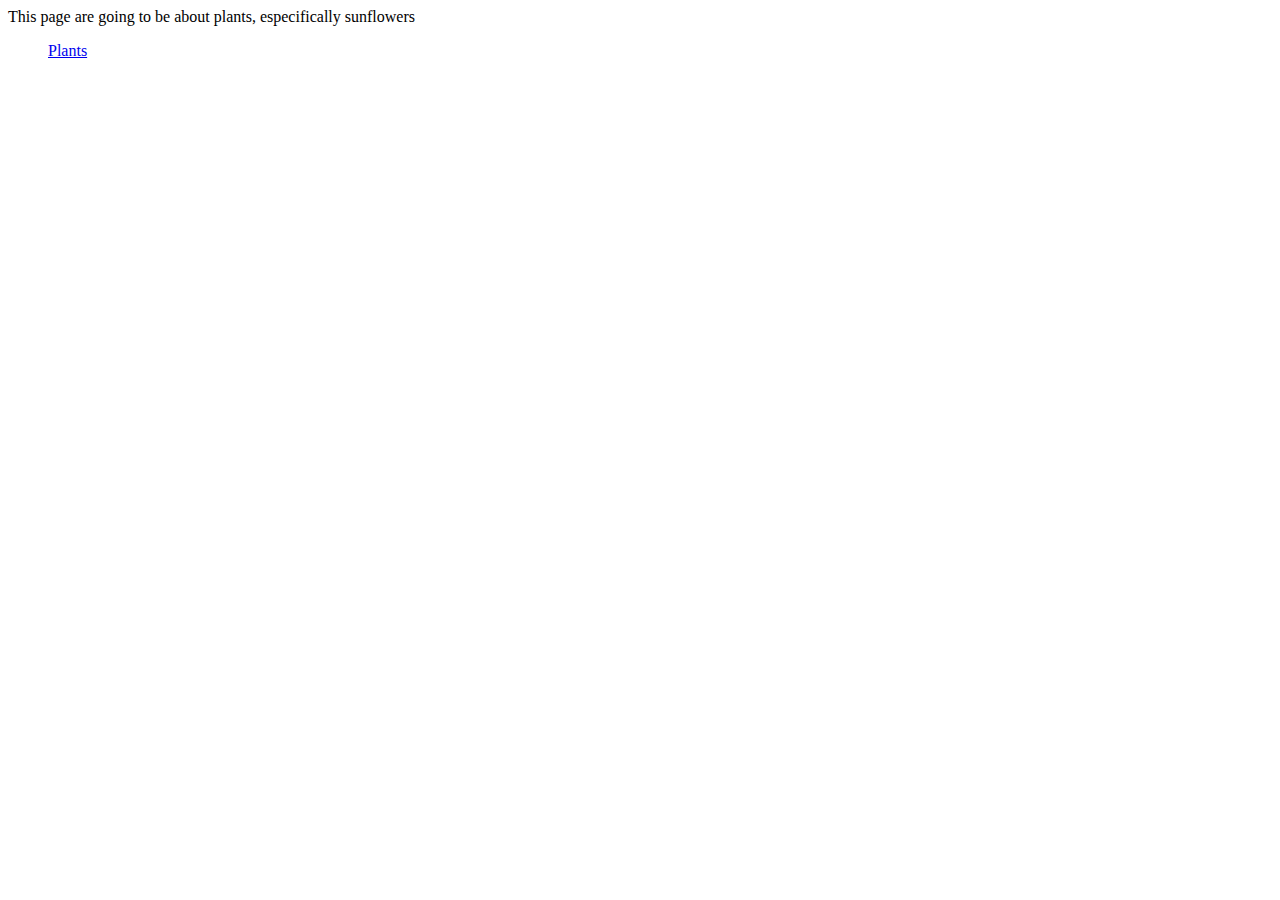
<file: index.html>
<!DOCTYPE html>
<html lang="en">
<head>
    <meta charset="UTF-8">
    <meta http-equiv="X-UA-Compatible" content="IE=edge">
    <meta name="viewport" content="width=device-width, initial-scale=1.0">
    <link rel="alternate" href="./feed.atom" type="application/atom+xml" title="Atom">
    <title>Plants</title>
</head>
<body>
    <header>This page are going to be about plants, especifically sunflowers</header>
    <nav>
        <ul>
            <a href="./plants.html">Plants</a>
        </ul>
    </nav>
</body>
</html>
</file>
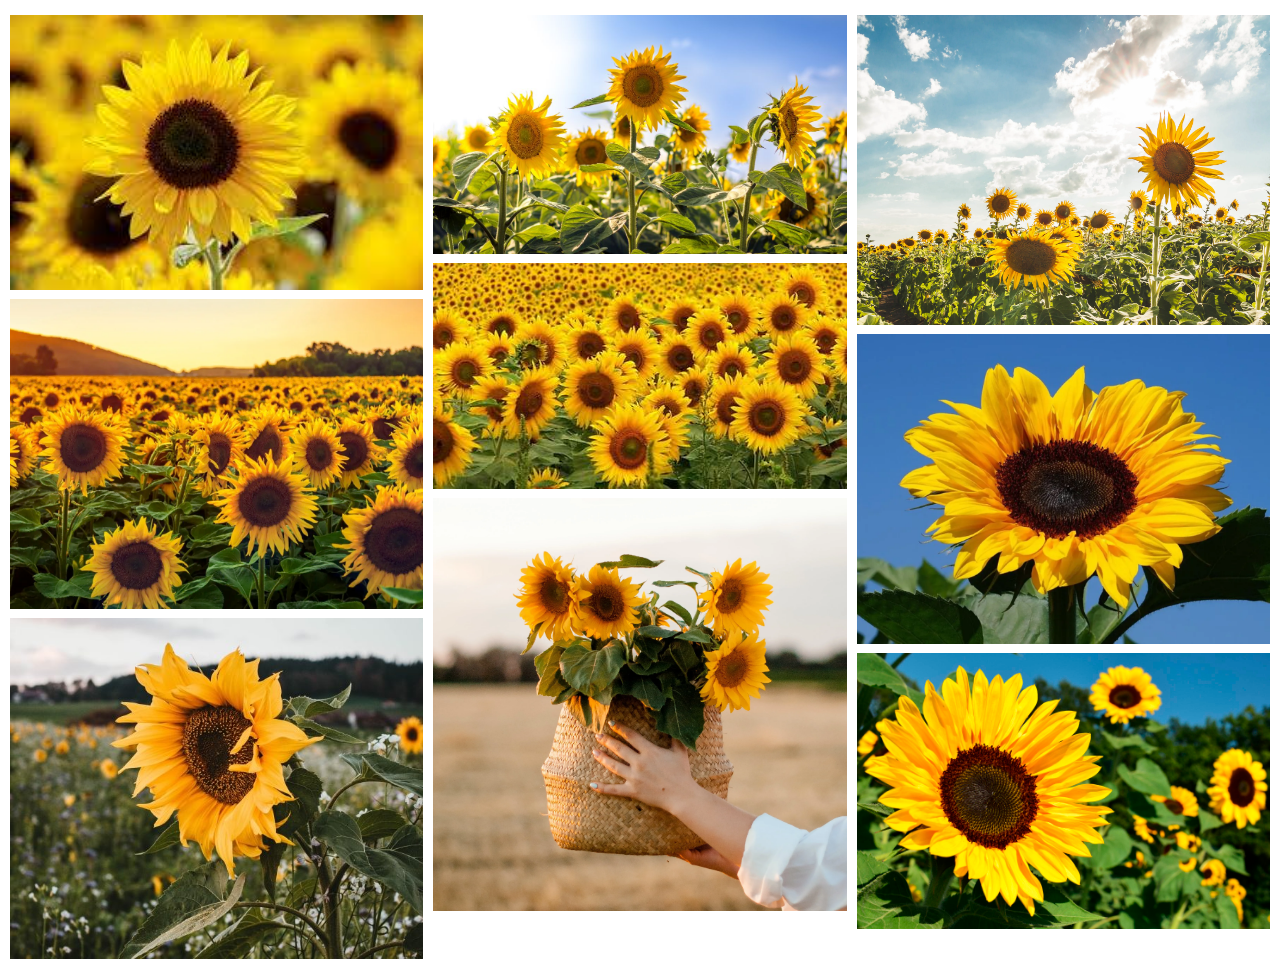
<file: plants.html>
<!DOCTYPE html>
<html lang="en">

<head>
    <meta charset="UTF-8">
    <meta http-equiv="X-UA-Compatible" content="IE=edge">
    <meta name="viewport" content="width=device-width, initial-scale=1.0">
    <link rel="stylesheet" href="style.css">
    <title>Plant Page</title>
</head>

<body>
    <div class="row">

        <div class="column">
            <img src="./img/Girasol1.webp" alt="Girasol 1">
            <img src="./img/girasol2.webp" alt="Girasol 2">
            <img src="./img/girasol4.jpg" alt="Girasol 4">
        </div>

        <div class="column">
            <img src="./img/girasol7.jpg" alt="Girasol 7">
            <img src="./img/girasol5.jpg" alt="Girasol 5">
            <img src="./img/girasol3.webp" alt="Girasol 3">
        </div>

        <div class="column">
            <img src="./img/girasol6.webp" alt="Girasol 6">
            <img src="./img/girasol8.webp" alt="Girasol 8">
            <img src="./img/girasol9.jpg" alt="Girasol 9">
        </div>
    
    </div>    
</body>

</html>
</file>
<file: style.css>
*{
    box-sizing: border-box;
}

body{
    margin: 0;
    padding: 0;
}

img{
    width: 100%;
}

.row{
    display: flex;
    padding: 5px;
    flex-wrap: wrap;
}

.column{
    flex: 25%;
    padding: 5px;
}

.column img{
    margin-top: 5px;
}
</file>
